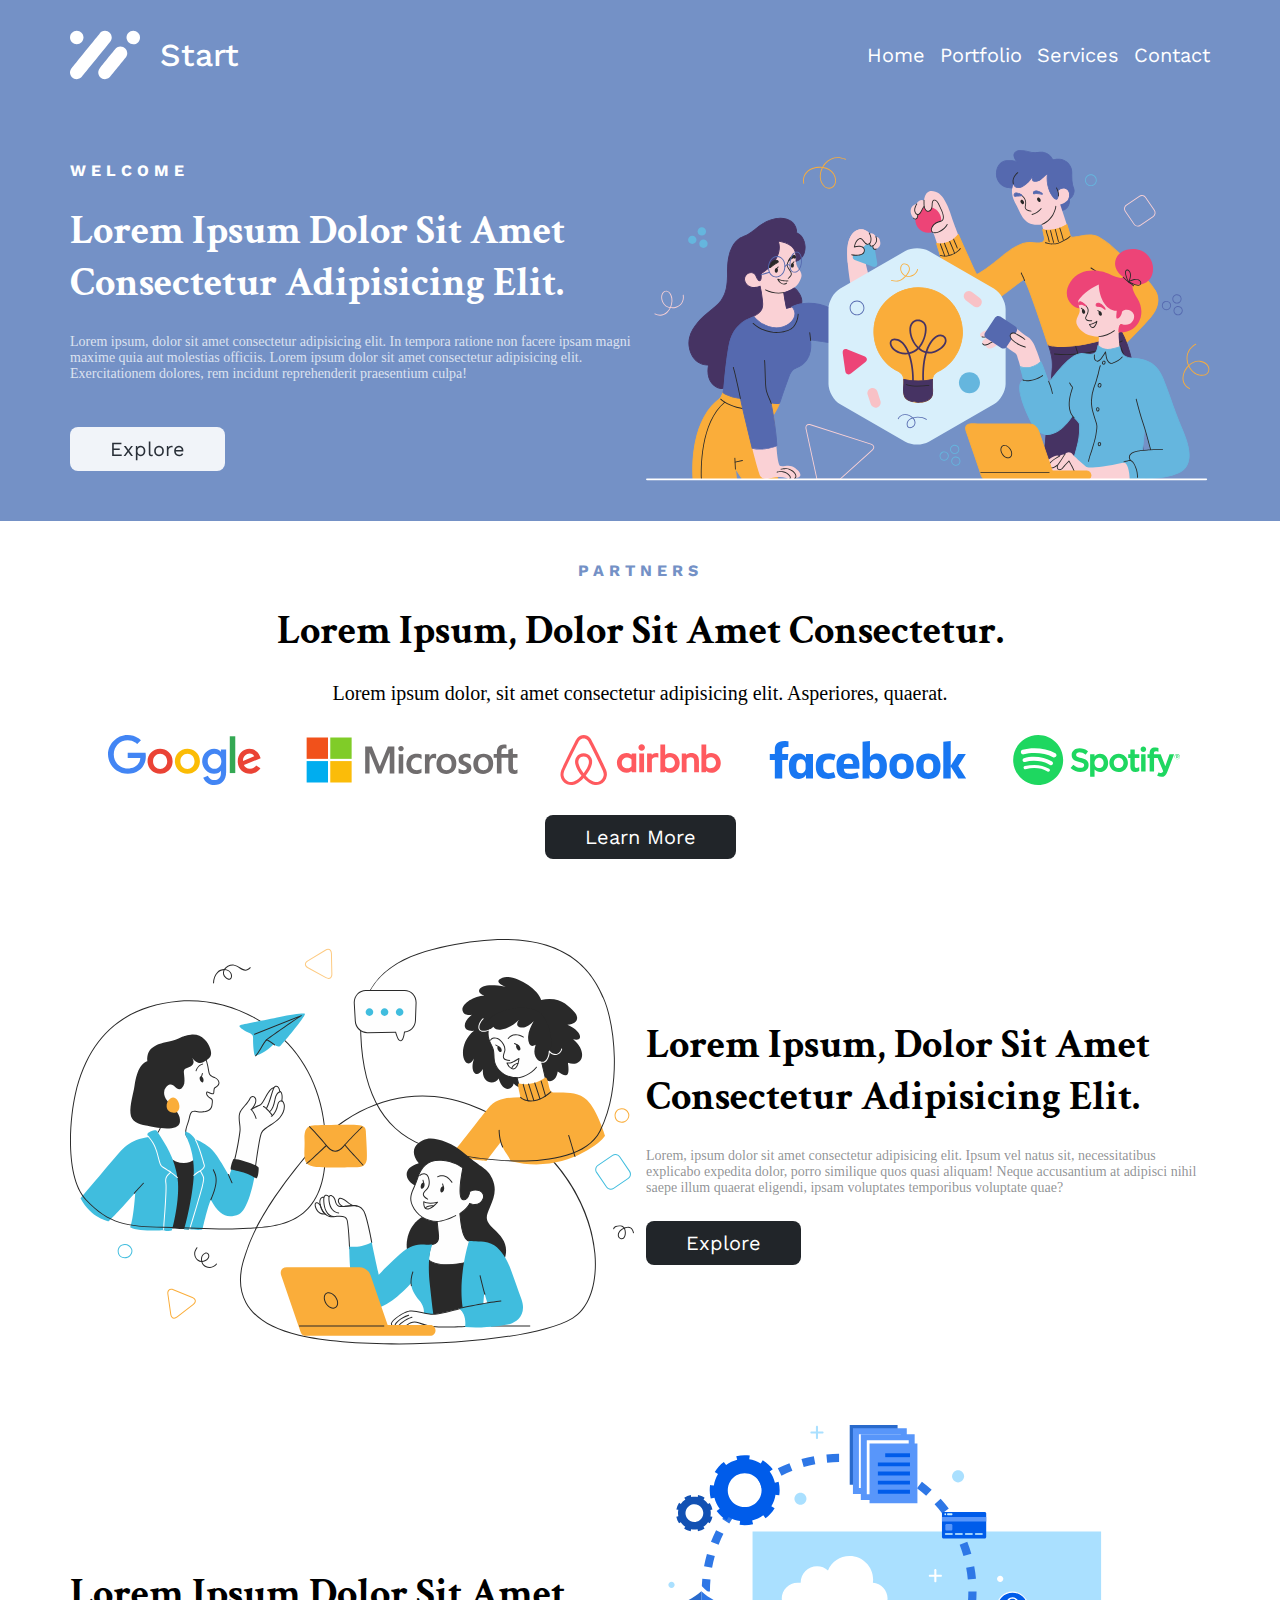
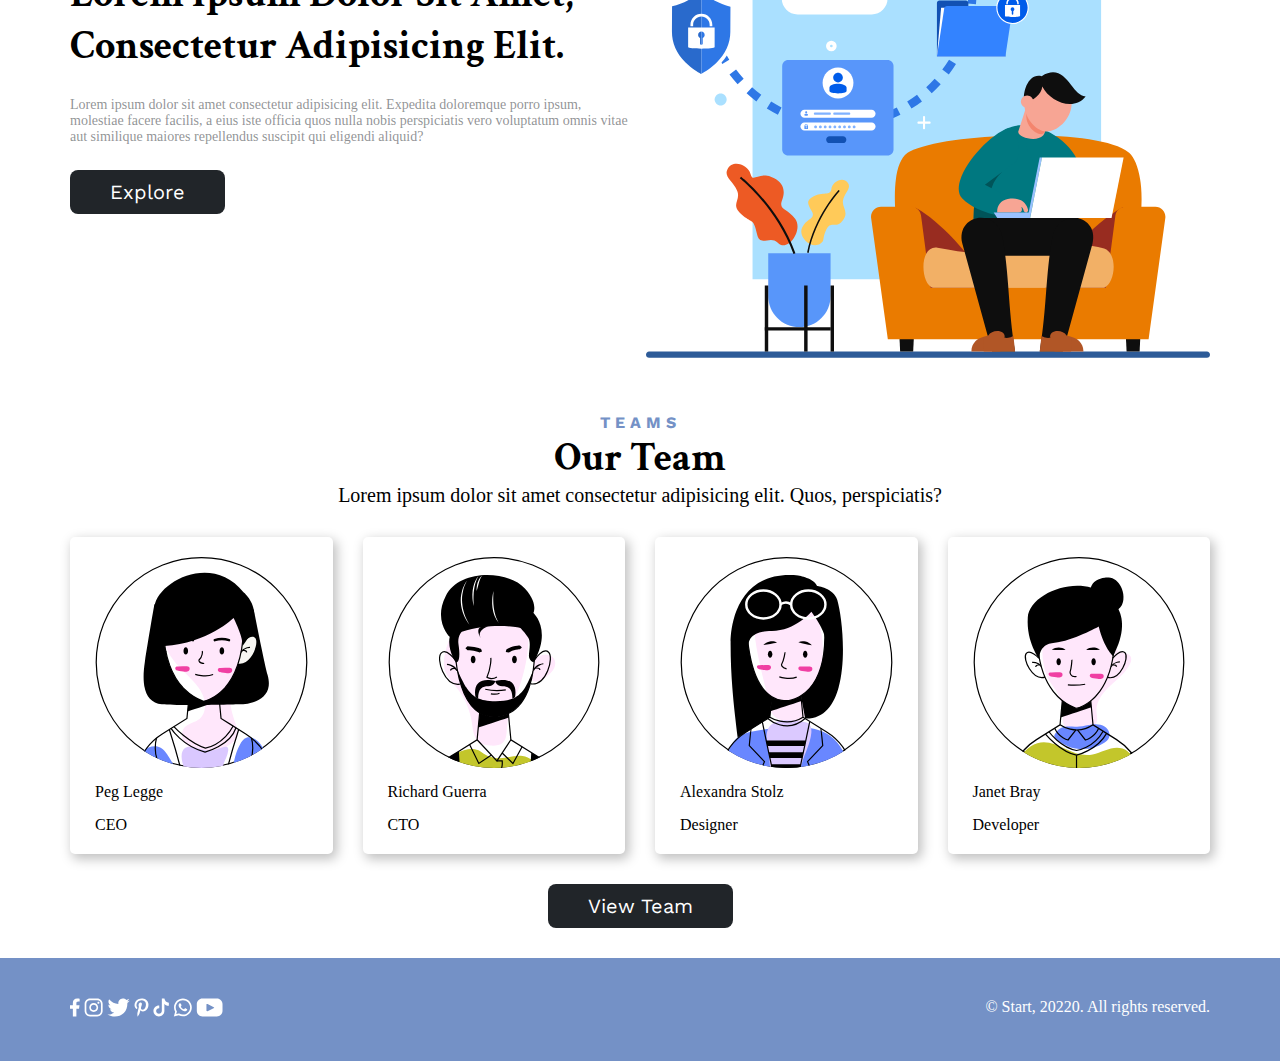
<file: index.html>
<!DOCTYPE html>
<html lang="en">
<head>
    <meta charset="UTF-8">
    <meta http-equiv="X-UA-Compatible" content="IE=edge">
    <meta name="viewport" content="width=device-width, initial-scale=1.0">
    <link rel="icon" href="src/images/Logo/LogoWhite.svg">
    <title>Startup-Home</title>
    <link rel="stylesheet" href="src/styles/designSystem.css">
    <link rel="stylesheet" href="src/styles/index.css">
</head>
<body>
  <div class="hero">
    <div class="navbar container">
        <div class="navbar__logo">
            <img src="src/images/Logo/LogoWhite.svg" alt="" class="navbar__logo--image">
            <div class="navbar__logo--text">Start</div>
        </div>
        <div class="navbar__menu hidden">
            <a href="index.html" class="navbar__menu--1">Home</a>
            <a href="Portfolio.html" class="navbar__menu--2">Portfolio</a>
            <a href="Services.html" class="navbar__menu--3">Services</a>
            <a href="Contact.html" class="navbar__menu--4">Contact</a>
        </div>

        <div class="navbar__icons">
            <i class="bi bi-list"></i>
            <i class="bi bi-x-lg hide"></i>
        </div>
       </div>

       <div class="section-1 grid container">
        <div class="section-1__left flex">
            <div class="section-1__left--label label text-white">Welcome</div>
            <div class="section-1__left--title common-title text-white">Lorem ipsum dolor sit amet consectetur adipisicing elit.</div>
            <div class="section-1__left--text">Lorem ipsum, dolor sit amet consectetur adipisicing elit. In tempora ratione non facere ipsam magni maxime quia aut molestias officiis. Lorem ipsum dolor sit amet consectetur adipisicing elit. Exercitationem dolores, rem incidunt reprehenderit praesentium culpa!</div>
            <button class="section-1__left--btn white-btn">Explore</button>
        </div>
        <img src="src/images/Home/image-1.svg" class="section-1__right responsive-image" alt="">
      </div>
  </div>

  <div class="section-2 container">
    <div class="section-2__content text-center flex">
        <div class="section-2__content--label label text-green">Partners</div>
        <div class="section-2__content--title common-title">Lorem ipsum, dolor sit amet consectetur.</div>
        <div class="section-2__content--text">Lorem ipsum dolor, sit amet consectetur adipisicing elit. Asperiores, quaerat.</div>
    </div>
    <div class="section-2__logo ">
        <img src="src/images/Companies/Google.svg" alt="" class="responsive-image">
        <img src="src/images/Companies/Microsoft.svg" alt="" class="responsive-image">
        <img src="src/images/Companies/Airbnb.svg" alt="" class="responsive-image">
        <img src="src/images/Companies/Facebook.svg" alt="" class="responsive-image">
        <img src="src/images/Companies/Spotify.svg" alt="" class="responsive-image">
    </div>
    <button class="section-2__btn black-btn">Learn More</button>
  </div>

  <div class="section-3 container grid">
    <img src="src/images/Home/image-2.svg" alt="" class="section-3__left responsive-image">
    <div class="section-3__right flex">
        <div class="section-3__right--title common-title">Lorem ipsum, dolor sit amet consectetur adipisicing elit.</div>
        <div class="section-3__right--text">Lorem, ipsum dolor sit amet consectetur adipisicing elit. Ipsum vel natus sit, necessitatibus explicabo expedita dolor, porro similique quos quasi aliquam! Neque accusantium at adipisci nihil saepe illum quaerat eligendi, ipsam voluptates temporibus voluptate quae?</div>
        <button class="section-3__right--btn black-btn">Explore</button>
    </div>
  </div>

  <div class="section-4 container grid">
    <div class="section-4__left flex">
        <div class="section-4--title common-title">Lorem ipsum dolor sit amet, consectetur adipisicing elit.</div>
        <div class="section-4--text">Lorem ipsum dolor sit amet consectetur adipisicing elit. Expedita doloremque porro ipsum, molestiae facere facilis, a eius iste officia quos nulla nobis perspiciatis vero voluptatum omnis vitae aut similique maiores repellendus suscipit qui eligendi aliquid?</div>
        <button class="section-4--btn black-btn">Explore</button>
    </div>
    <img src="src/images/Home/image-3.svg" alt="" class="section-4__right responsive-image">
  </div>

  <div class="section-5 container">
    <div class="section-5__content text-center">
        <div class="section-5__content--label label text-green">Teams</div>
        <div class="section-5__content--title common-title">Our Team</div>
        <div class="section-5__content--text">Lorem ipsum dolor sit amet consectetur adipisicing elit. Quos, perspiciatis?</div>
    </div>
    <div class="section-5__cards">
        <div class="section-5__cards--1">
           <img src="src/images/team/Peg_Legge.svg" alt="1" class="responsive-image">
           <div class="name">Peg Legge</div>
           <div class="position">CEO</div>
        </div>
        <div class="section-5__cards--2">
            <img src="src/images/team/Richard.svg" alt="1" class="responsive-image">
            <div class="name">Richard Guerra</div>
            <div class="position">CTO</div>
        </div>
        <div class="section-5__cards--3">
            <img src="src/images/team/Alexandra.svg" alt="1" class="responsive-image">
            <div class="name">Alexandra Stolz</div>
            <div class="position">Designer</div>
        </div>
        <div class="section-5__cards--4">
            <img src="src/images/team/Janet.svg" alt="1" class="responsive-image">
            <div class="name">Janet Bray</div>
            <div class="position">Developer</div>
        </div>
    </div>
    <div class="section-5__btn black-btn">View Team</div>
  </div>


  <div class="footerWrapper">
    <div class="footerLinks container">
        <div class="footLinks__socials">
            <img src="src/images/socials/facebook.svg" alt="">
            <img src="src/images/socials/instagram.svg" alt="">
            <img src="src/images/socials/twitter.svg" alt="">
            <img src="src/images/socials/pinterest.svg" alt="">
            <img src="src/images/socials/tiktok.svg" alt="">
            <img src="src/images/socials/whatsapp.svg" alt="">
            <img src="src/images/socials/youtube.svg" alt="">
        </div>
        <div class="footLinks__copyrights text-white text-center">© Start, 20220. All rights reserved.</div>
    </div>
  </div>

   </body>
   <script src="src/main.js"></script>
</html>
</file>
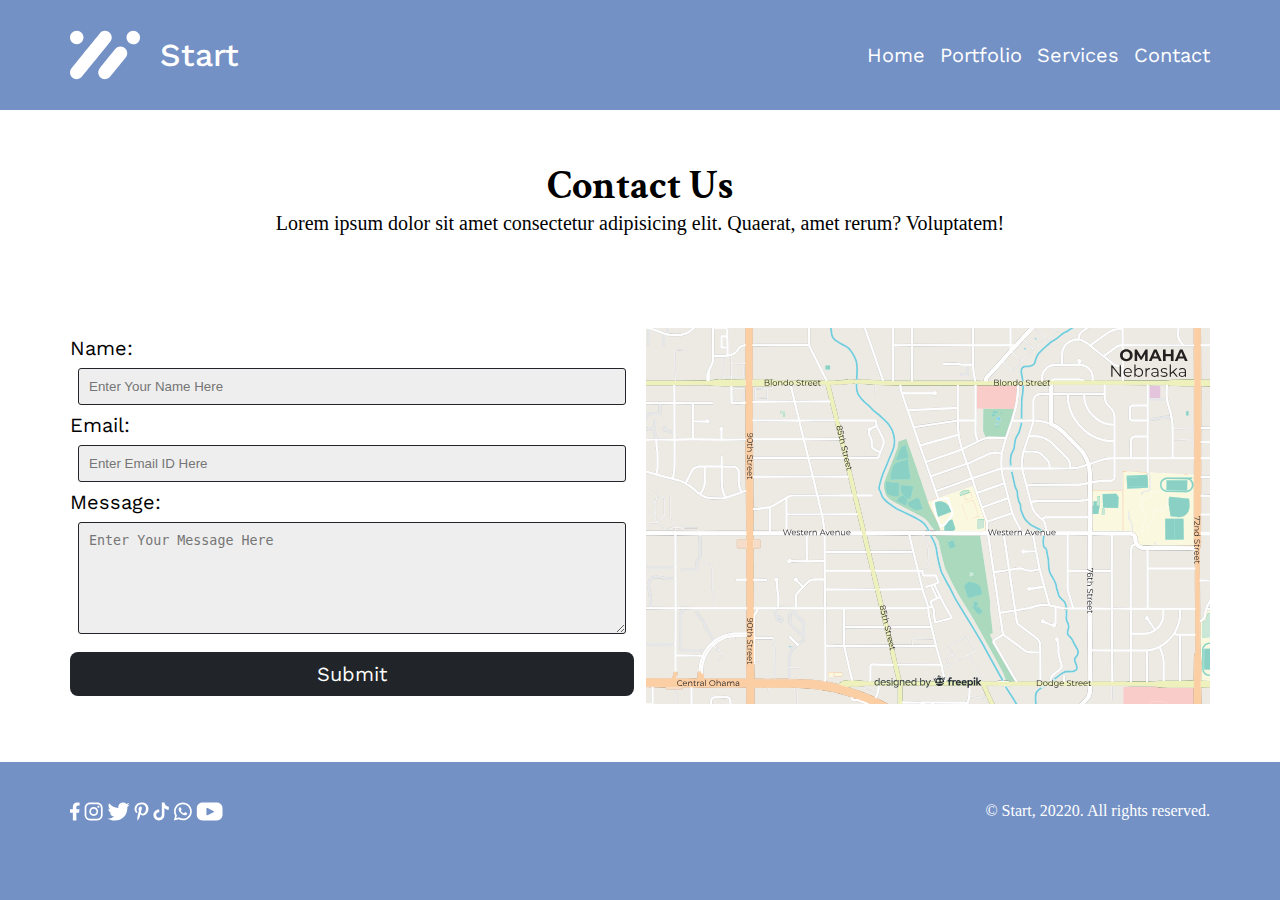
<file: Contact.html>
<!DOCTYPE html>
<html lang="en">
<head>
    <meta charset="UTF-8">
    <meta http-equiv="X-UA-Compatible" content="IE=edge">
    <meta name="viewport" content="width=device-width, initial-scale=1.0">
    <link rel="icon" href="src/images/Logo/LogoWhite.svg">
    <title>Startup-Contact</title>
    <link rel="stylesheet" href="src/styles/designSystem.css">
    <link rel="stylesheet" href="src/styles/Contact.css">
</head>
<body>
    <div class="hero">
        <div class="navbar container">
            <div class="navbar__logo">
                <img src="src/images/Logo/LogoWhite.svg" alt="" class="navbar__logo--image">
                <div class="navbar__logo--text">Start</div>
            </div>
            <div class="navbar__menu hidden">
                <a href="index.html" class="navbar__menu--1">Home</a>
                <a href="Portfolio.html" class="navbar__menu--2">Portfolio</a>
                <a href="Services.html" class="navbar__menu--3">Services</a>
                <a href="Contact.html" class="navbar__menu--4">Contact</a>
            </div>
    
            <div class="navbar__icons">
                <i class="bi bi-list"></i>
                <i class="bi bi-x-lg hide"></i>
            </div>
           </div>
    </div>

    <div class="section-1 container text-center">
        <div class="common-title">Contact Us</div>
        <div class="text">Lorem ipsum dolor sit amet consectetur adipisicing elit. Quaerat, amet rerum? Voluptatem!</div>
    </div>

    <div class="section-2 container grid">
        <div class="section-2__left">
            <form action="" class="form">
                <label for="name">Name:</label>
                <input type="text" id="name" placeholder="Enter Your Name Here">
                <label for="email">Email:</label>
                <input type="text" id="email" placeholder="Enter Email ID Here">
                <label for="msg">Message:</label>
                <textarea name="" id="msg" cols="30" rows="6" placeholder="Enter Your Message Here"></textarea>
                <button class="black-btn">Submit</button>
            </form>
        </div>
        <img class="section-2__right responsive-image" src="src/images/Contact/map.svg">
    </div>

    <div class="footerWrapper">
        <div class="footerLinks container">
            <div class="footLinks__socials">
                <img src="src/images/socials/facebook.svg" alt="">
                <img src="src/images/socials/instagram.svg" alt="">
                <img src="src/images/socials/twitter.svg" alt="">
                <img src="src/images/socials/pinterest.svg" alt="">
                <img src="src/images/socials/tiktok.svg" alt="">
                <img src="src/images/socials/whatsapp.svg" alt="">
                <img src="src/images/socials/youtube.svg" alt="">
            </div>
            <div class="footLinks__copyrights text-white text-center">© Start, 20220. All rights reserved.</div>
        </div>
      </div>
</body>
<script src="src/main.js"></script>
</html>
</file>
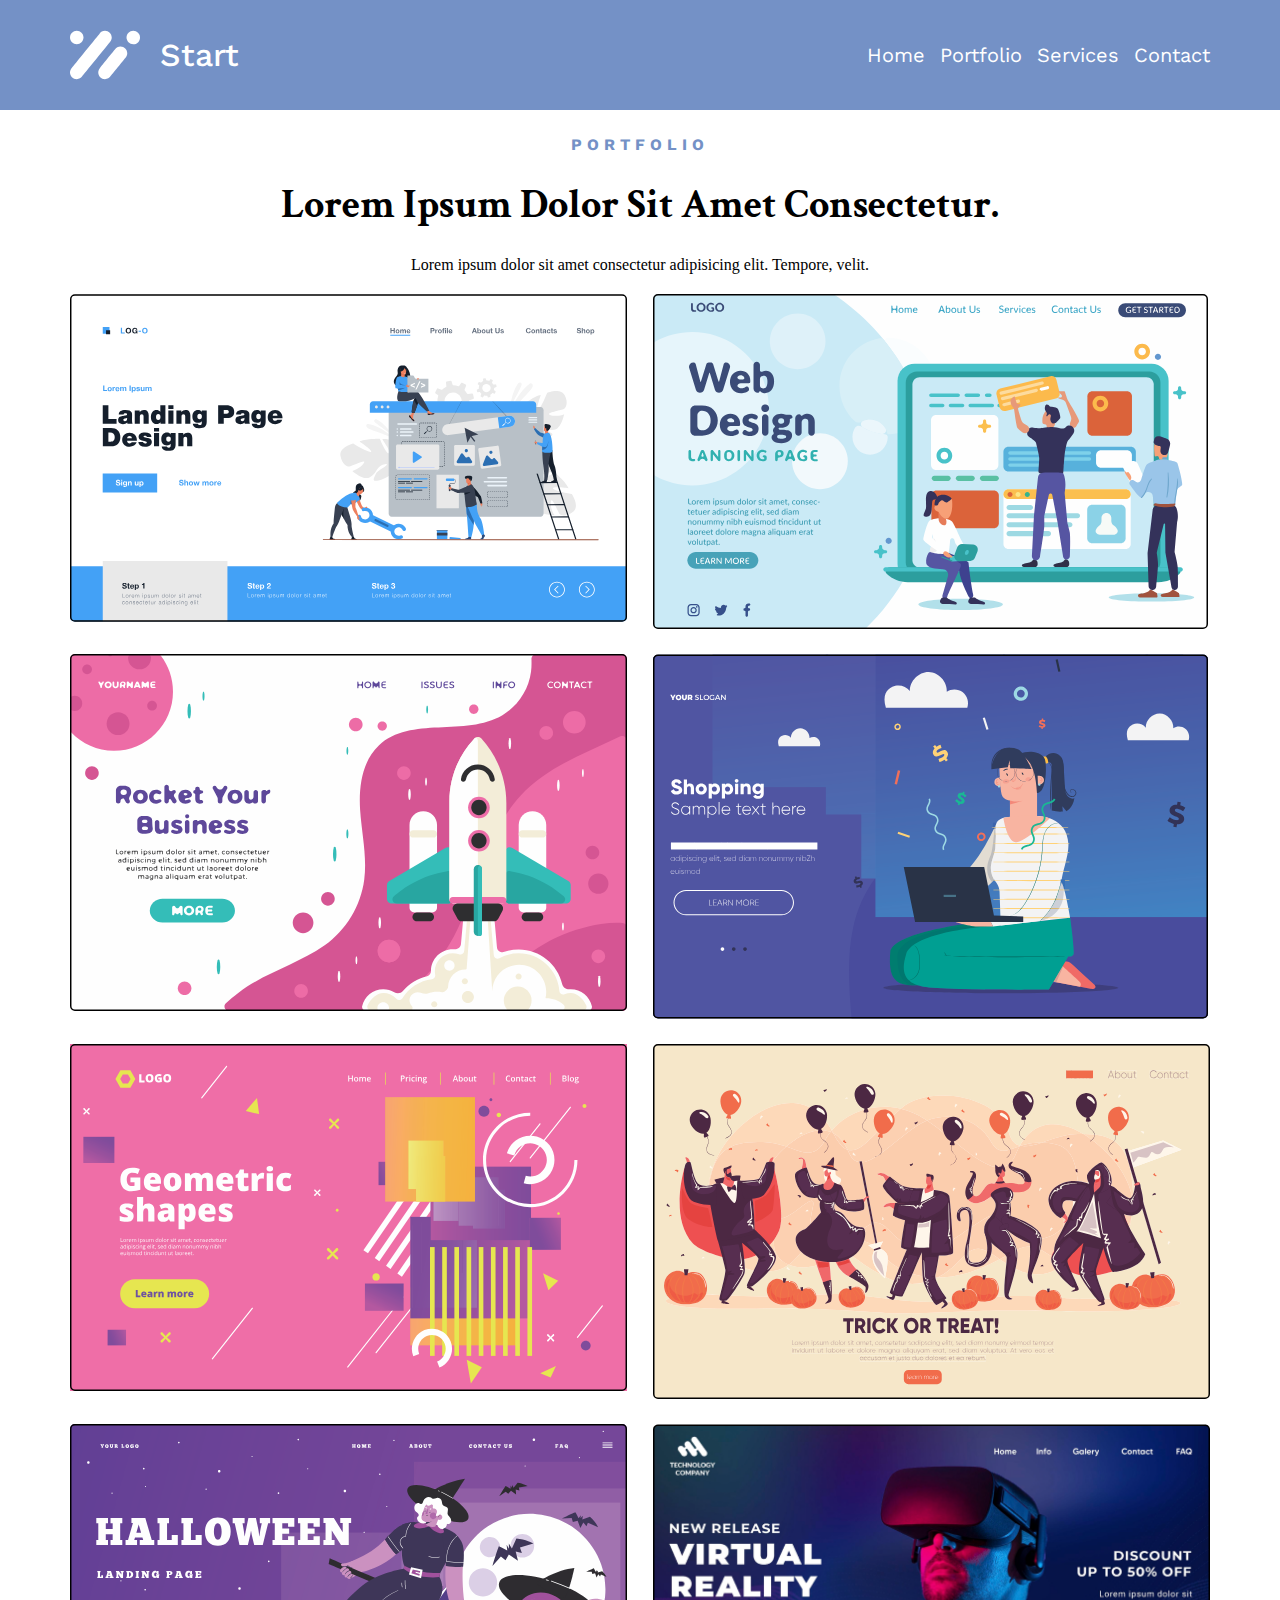
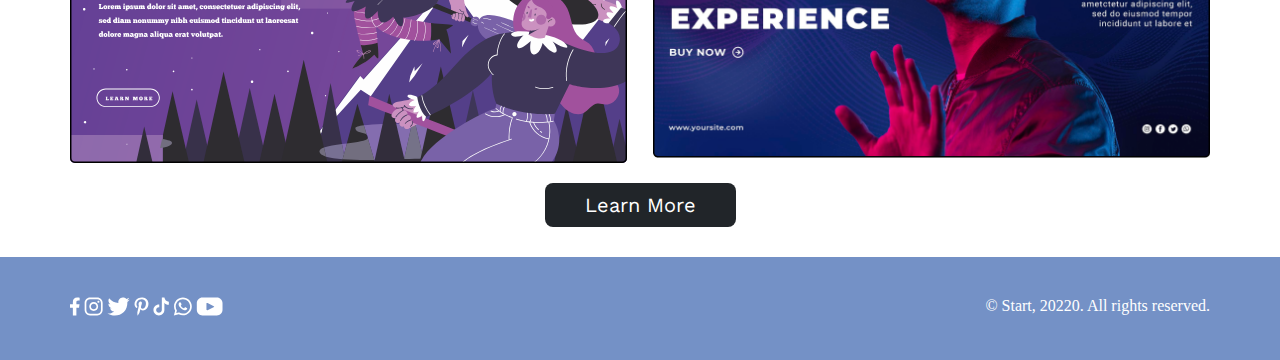
<file: Portfolio.html>
<!DOCTYPE html>
<html lang="en">
<head>
    <meta charset="UTF-8">
    <meta http-equiv="X-UA-Compatible" content="IE=edge">
    <meta name="viewport" content="width=device-width, initial-scale=1.0">
    <link rel="icon" href="src/images/Logo/LogoWhite.svg">
    <title>Startup-Portfolio</title>
    <link rel="stylesheet" href="src/styles/designSystem.css">
    <link rel="stylesheet" href="src/styles/Portfolio.css">
</head>
<body>
    <div class="hero">
        <div class="navbar container">
            <div class="navbar__logo">
                <img src="src/images/Logo/LogoWhite.svg" alt="" class="navbar__logo--image">
                <div class="navbar__logo--text">Start</div>
            </div>
            <div class="navbar__menu hidden">
                <a href="index.html" class="navbar__menu--1">Home</a>
                <a href="Portfolio.html" class="navbar__menu--2">Portfolio</a>
                <a href="Services.html" class="navbar__menu--3">Services</a>
                <a href="Contact.html" class="navbar__menu--4">Contact</a>
            </div>
    
            <div class="navbar__icons">
                <i class="bi bi-list"></i>
                <i class="bi bi-x-lg hide"></i>
            </div>
           </div>
    </div>

    <div class="section-1 container">
        <div class="section-1__content text-center flex">
          <div class="section-1__content--label label text-green">Portfolio</div>
          <div class="section-1__content--title common-title">Lorem ipsum dolor sit amet consectetur.</div>
          <div class="section-1__content--text">Lorem ipsum dolor sit amet consectetur adipisicing elit. Tempore, velit.</div>  
        </div>
        <div class="section-1__images">
            <img src="src/images/Portfolio/sample-1.svg" alt="" class="responsive-image">
            <img src="src/images/Portfolio/sample-2.svg" alt="" class="responsive-image">
            <img src="src/images/Portfolio/sample-3.svg" alt="" class="responsive-image">
            <img src="src/images/Portfolio/sample-4.svg" alt="" class="responsive-image">
            <img src="src/images/Portfolio/sample-5.svg" alt="" class="responsive-image">
            <img src="src/images/Portfolio/sample-6.svg" alt="" class="responsive-image">
            <img src="src/images/Portfolio/sample-7.svg" alt="" class="responsive-image">
            <img src="src/images/Portfolio/sample-8.png" alt="" class="responsive-image">
        </div>
        <button class="section-1__btn black-btn">Learn More</button>
    </div>

    <div class="footerWrapper">
        <div class="footerLinks container">
            <div class="footLinks__socials">
                <img src="src/images/socials/facebook.svg" alt="">
                <img src="src/images/socials/instagram.svg" alt="">
                <img src="src/images/socials/twitter.svg" alt="">
                <img src="src/images/socials/pinterest.svg" alt="">
                <img src="src/images/socials/tiktok.svg" alt="">
                <img src="src/images/socials/whatsapp.svg" alt="">
                <img src="src/images/socials/youtube.svg" alt="">
            </div>
            <div class="footLinks__copyrights text-white text-center">© Start, 20220. All rights reserved.</div>
        </div>
      </div>

</body>
<script src="src/main.js"></script>
</html>
</file>
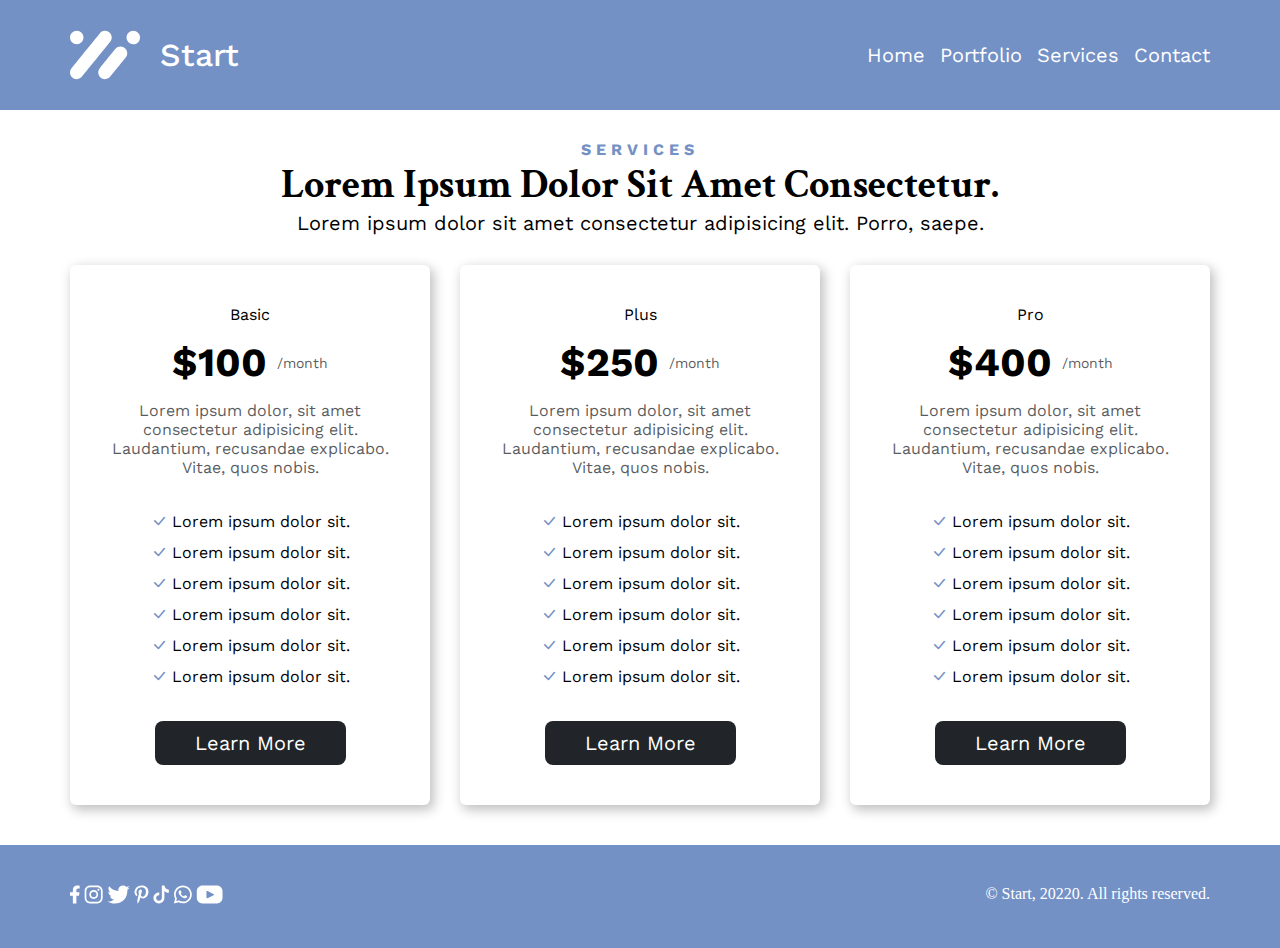
<file: Services.html>
<!DOCTYPE html>
<html lang="en">
<head>
    <meta charset="UTF-8">
    <meta http-equiv="X-UA-Compatible" content="IE=edge">
    <meta name="viewport" content="width=device-width, initial-scale=1.0">
    <link rel="icon" href="src/images/Logo/LogoWhite.svg">
    <title>Startup-Services</title>
    <link rel="stylesheet" href="src/styles/designSystem.css">
    <link rel="stylesheet" href="src/styles/Services.css">
</head>
<body>
    <div class="hero">
        <div class="navbar container">
            <div class="navbar__logo">
                <img src="src/images/Logo/LogoWhite.svg" alt="" class="navbar__logo--image">
                <div class="navbar__logo--text">Start</div>
            </div>
            <div class="navbar__menu hidden">
                <a href="index.html" class="navbar__menu--1">Home</a>
                <a href="Portfolio.html" class="navbar__menu--2">Portfolio</a>
                <a href="Services.html" class="navbar__menu--3">Services</a>
                <a href="Contact.html" class="navbar__menu--4">Contact</a>
            </div>
    
            <div class="navbar__icons">
                <i class="bi bi-list"></i>
                <i class="bi bi-x-lg hide"></i>
            </div>
           </div>
    </div>

    <div class="section-1 container">
        <div class="section-1__content text-center">
        <div class="section-1__content--label label text-green">Services</div>
        <div class="section-1__content--title common-title">Lorem ipsum dolor sit amet consectetur.</div>
        <div class="section-1__content--text">Lorem ipsum dolor sit amet consectetur adipisicing elit. Porro, saepe.</div>
        </div>
        <div class="section-1__cards">
            <div class="section-1__cards--1">
                <div class="tag">Basic</div>
                <div class="price">
                    <div class="amount">$100</div>
                    <div class="time">/month</div>
                </div>
                <div class="info">Lorem ipsum dolor, sit amet consectetur adipisicing elit. Laudantium, recusandae explicabo. Vitae, quos nobis.</div>
                <div class="features">
                   <div class="list">
                    <i class="bi bi-check-lg"></i>
                    <span>Lorem ipsum dolor sit.</span>
                   </div> 
                   <div class="list">
                    <i class="bi bi-check-lg"></i>
                    <span>Lorem ipsum dolor sit.</span>
                   </div> 
                   <div class="list">
                    <i class="bi bi-check-lg"></i>
                    <span>Lorem ipsum dolor sit.</span>
                   </div> 
                   <div class="list">
                    <i class="bi bi-check-lg"></i>
                    <span>Lorem ipsum dolor sit.</span>
                   </div> 
                   <div class="list">
                    <i class="bi bi-check-lg"></i>
                    <span>Lorem ipsum dolor sit.</span>
                   </div> 
                   <div class="list">
                    <i class="bi bi-check-lg"></i>
                    <span>Lorem ipsum dolor sit.</span>
                   </div> 
                </div>
                <button class="black-btn">Learn More</button>
            </div>
            <div class="section-1__cards--2">
                <div class="tag">Plus</div>
                <div class="price">
                    <div class="amount">$250</div>
                    <div class="time">/month</div>
                </div>
                <div class="info">Lorem ipsum dolor, sit amet consectetur adipisicing elit. Laudantium, recusandae explicabo. Vitae, quos nobis.</div>
                <div class="features">
                   <div class="list">
                    <i class="bi bi-check-lg"></i>
                    <span>Lorem ipsum dolor sit.</span>
                   </div> 
                   <div class="list">
                    <i class="bi bi-check-lg"></i>
                    <span>Lorem ipsum dolor sit.</span>
                   </div> 
                   <div class="list">
                    <i class="bi bi-check-lg"></i>
                    <span>Lorem ipsum dolor sit.</span>
                   </div> 
                   <div class="list">
                    <i class="bi bi-check-lg"></i>
                    <span>Lorem ipsum dolor sit.</span>
                   </div> 
                   <div class="list">
                    <i class="bi bi-check-lg"></i>
                    <span>Lorem ipsum dolor sit.</span>
                   </div> 
                   <div class="list">
                    <i class="bi bi-check-lg"></i>
                    <span>Lorem ipsum dolor sit.</span>
                   </div> 
                </div>
                <button class="black-btn">Learn More</button>
            </div>
            <div class="section-1__cards--3">
                <div class="tag">Pro</div>
                <div class="price">
                    <div class="amount">$400</div>
                    <div class="time">/month</div>
                </div>
                <div class="info">Lorem ipsum dolor, sit amet consectetur adipisicing elit. Laudantium, recusandae explicabo. Vitae, quos nobis.</div>
                <div class="features">
                   <div class="list">
                    <i class="bi bi-check-lg"></i>
                    <span>Lorem ipsum dolor sit.</span>
                   </div> 
                   <div class="list">
                    <i class="bi bi-check-lg"></i>
                    <span>Lorem ipsum dolor sit.</span>
                   </div> 
                   <div class="list">
                    <i class="bi bi-check-lg"></i>
                    <span>Lorem ipsum dolor sit.</span>
                   </div> 
                   <div class="list">
                    <i class="bi bi-check-lg"></i>
                    <span>Lorem ipsum dolor sit.</span>
                   </div> 
                   <div class="list">
                    <i class="bi bi-check-lg"></i>
                    <span>Lorem ipsum dolor sit.</span>
                   </div> 
                   <div class="list">
                    <i class="bi bi-check-lg"></i>
                    <span>Lorem ipsum dolor sit.</span>
                   </div> 
                </div>
                <button class="black-btn">Learn More</button>
            </div>
        </div>
    </div>

    <div class="footerWrapper">
        <div class="footerLinks container">
            <div class="footLinks__socials">
                <img src="src/images/socials/facebook.svg" alt="">
                <img src="src/images/socials/instagram.svg" alt="">
                <img src="src/images/socials/twitter.svg" alt="">
                <img src="src/images/socials/pinterest.svg" alt="">
                <img src="src/images/socials/tiktok.svg" alt="">
                <img src="src/images/socials/whatsapp.svg" alt="">
                <img src="src/images/socials/youtube.svg" alt="">
            </div>
            <div class="footLinks__copyrights text-white text-center">© Start, 20220. All rights reserved.</div>
        </div>
      </div>
</body>
<script src="src/main.js"></script>
</html>
</file>
<file: src/styles/designSystem.css>
@import url('https://fonts.googleapis.com/css2?family=Crimson+Text:wght@400;600;700&family=Work+Sans:wght@100;200;300;400;500;600;700;800&display=swap');
@import url("https://cdn.jsdelivr.net/npm/bootstrap-icons@1.10.2/font/bootstrap-icons.css");

*{
    margin: 0;
    padding: 0;
    box-sizing: border-box;
}

:root{
    --h1:40px;
    --h2:32px;
    --h3:28px;
    --h4:20px;
    --h5:20px;
    --h6:16px;

    --sub:20px;

    --label:16px;
    --ls:5px;

    --body:14px;

    --font-1: 'Crimson Text', serif;
    --font-2:'Work Sans', sans-serif;

    --color-dark-100:rgba(33,37,41,1);
    --color-dark-75:rgba(33,37,41,0.75);
    --color-dark-50:rgba(33,37,41,0.5);
    --color-dark-25:rgba(33,37,41,0.25);


    --color-white-100:rgba(255,255,255,1);
    --color-white-75:rgba(255,255,255,0.75);
    --color-white-50:rgba(255,255,255,0.5);
    --color-white-25:rgba(255,255,255,0.25);


    --color-blue-100:rgb(116, 145, 198);
    --color-blue-75:rgb(116, 145, 198);
    --color-blue-50:rgb(116, 145, 198);
    --color-blue-25:rgb(116, 145, 198);


   --shadow-1: 3px 4px 12px 1px rgba(0,0,0,0.25);
}

/* 
*style rules for common bttons
 */

 .white-btn,
 .black-btn{
    cursor: pointer;
    font-size: var(--h5);
    font-family: var(--font-2);
    border: none;
    color: var(--color-dark-100);
    border-radius: 8px;
    background-color: var(--color-white-100);
    padding: 10px 40px;
 }

 .white-btn,
 .black-btn:hover{
   opacity: 0.9;
 }

 .black-btn{
    color: var(--color-white-100);
    background-color: var(--color-dark-100);
 }

 /* 
*style rules for text colors
 */

 .text-white{
    color: var(--color-white-100);
 }

 .text-dark{
    color: var(--color-dark-100);
 }

 .text-green{
    color: var(--color-blue-100);
 }

 /* 
*style rules for label
 */

 .label{
    font-family: var(--font-2);
    font-size: var(--label);
    letter-spacing: var(--ls);
    text-transform: uppercase;
    font-weight: 700;
 }

  /* 
*style rules for hero
 */

 .hero{
    background-color: var(--color-blue-100);
 }

  /* 
*style rules for navbar
 */

 .navbar{
    display: flex;
    flex-direction: row;
    align-items: center;
    justify-content: space-between;
    padding: 30px 0px;
 }

 .navbar__logo{
    display: flex;
    flex-direction: row;
    align-items: center;
    gap: 20px;
 }

 .navbar__logo--text{
    font-size: var(--h2);
    font-weight: 500;
    font-family: var(--font-2);
    color: var(--color-white-100);
 }

 .navbar__menu{
    display: flex;
    flex-direction: row;
    gap: 15px;
    font-family: var(--font-2);
    font-size: var(--h5);
 }

 [class^="navbar__menu--"]{
    color: var(--color-white-100);
    text-decoration: none;
 }

 [class^="navbar__menu--"]:hover{
   border-bottom: 2px solid white;
 }

 .navbar__icons{
    display: none;
 }

 .navbar__icons i{
    font-size:var(--h2);
    cursor: pointer;
    color: var(--color-white-100);
 }

   /* 
*style rules for common classes
 */

 .container{
    max-width: 1140px;
    margin: auto;
    
 }

 .responsive-image{
    max-width: 100%;
    height: auto;
 }

 .grid{
    display: grid;
    grid-template-columns: repeat(2,1fr);
    padding: 40px 0;
    gap: 12px;
    align-items: center;
 }

 .flex{
    display: flex;
    flex-direction: column;
    gap: 25px;
 }

 .text-center{
    text-align: center;
 }

 .common-title{
    text-transform: capitalize;
    font-size: var(--h1);
    font-weight: bold;
    font-family: var(--font-1);
 }

   /* 
*style rules for common footer wrapper
 */

 .footerWrapper{
   background-color: var(--color-blue-100);
 }

 .footerLinks{
   display: flex;
   justify-content: space-between;
   padding: 40px 0px;
 }

 .footerLinks__social{
   display:flex ;
   gap: 10px;
 }

 .footerLinks__copyrights{
   font-size: var(--sub);
   font-family: var(--font-2);
 }

   /* 
*style rules for responsive design
 */

 @media (max-width:1200px){
    .container{
        max-width: 970px;
    }
 }
 @media (max-width:1024px){
    .container{
        max-width: 740px;
    }
 }
 @media (max-width:768px){

      .grid{
         grid-template-columns: repeat(1,1fr);
      }

      .common-title{
         font-size: var(--h4);
      }

    .container{
        max-width: 500px;
    }
    .navbar__menu{
        z-index: 1;
        position: absolute;
        top: 15vh;
        background-color: var(--color-blue-100);
        width: 100%;
        height: 100vh;
        display: flex;
        flex-direction: column;
        justify-content: center;
        align-items: center;
        left: 0;
        gap: 40px;
    }

    .navbar__menu--1{
        margin-top: -200px;
    }
    .navbar__icons{
        display: block;
     }
     .hide{
        display: none;
     }
     .hidden{
        opacity: 0%;
        z-index: -1;
     }

     .footerLinks{
      flex-direction: column;
      align-items: center;
      gap: 20px;
     }
 }
 @media (max-width:568px){
    .container{
        max-width:90%;
    }
 }
</file>
<file: src/styles/index.css>
/*
* style rules for section 1
*/

.section-1__left--text{
    font-size: var(--body);
    color: var(--color-white-75);
    font-family: var(---font-2);
}

.section-1__left--btn{
    align-self: start;
    margin-top: 20px;
 }

 /*
* style rules for section 2
*/

 .section-2{
    padding: 40px 0px;
    display: grid;
    gap: 30px;
 }
 .section-2__content--text{
    font-family: var(---font-2);
    font-size: var(--sub);
 }

 .section-2__logo{
    display: grid;
    grid-template-columns: repeat(5,1fr);
 }

 .section-2__logo img{
    justify-self: center;
    align-self: center;
 }

 .section-2__btn{
    justify-self: center;
 }

 /*
* style rules for section 3
*/

 .section-3__right--text{
    color: var(--color-dark-50);
    font-family: var(---font-2);
    font-size: var(--body);
 }

 .section-3__right--btn{
    align-self: start;
 }


 /*
* style rules for section 4
*/

 .section-4--text{
    color: var(--color-dark-50);
    font-family: var(---font-2);
    font-size: var(--body);
 }

 .section-4--btn{
    align-self: start;
 }

 
 /*
* style rules for section 5
*/

.section-5{
   display: grid;
   gap: 30px;
   margin-top: 15px;
   margin-bottom: 30px;
}

.section-5__content--text{
   font-size: var(--sub);
   font-family: var(---font-2);
}


.section-5__cards{
   display: grid;
   grid-template-columns: repeat(4,1fr);
   gap: 30px;
}

[class^='section-5__cards--']{
   box-shadow: var(--shadow-1);
   display: flex;
   flex-direction: column;
   border-radius: 5px;
   padding: 20px 25px;
   gap: 15px;

}

[class^='section-5__cards--'].name{
   font-family: var(--font-1);
   font-size: var(--h5);
   font-weight: bold;
}

[class^='section-5__cards--'].position{
   font-family: var(---font-2);
   color: var(--color-dark-75);
   text-transform: uppercase;
}


.section-5__btn{
   justify-self: center;
}

/* 
* media queries
*/

@media(max-width:1200px){
    .section-2__logo{
      grid-template-columns: repeat(3,1fr);
      gap: 40px;
    }
}


@media (max-width:768px){
   .section-1__right,.section-4__right{
      order: 0;
   }

   .section-1__left,.section-4__left{
      order: 1;
   }

   .section-5__cards{
      grid-template-columns: repeat(2,1fr);
   }

}

@media(max-width:568px){
   .section-2__logo{
     grid-template-columns: repeat(1,1fr);
     gap: 40px
   }

   .section-5__cards{
      grid-template-columns: repeat(1,1fr);
   }
}
</file>
<file: src/styles/Contact.css>
body{
    display: grid;
    min-height: 100vh;
}

.hero{
    align-self:start ;
}

.section-1{
    margin-top: 15px;
}

.footerWraper{
    align-self:end;
}

.text{
    font-family: var(---font-2);
    font-size: var(--sub);
}

.form{
    display: flex;
    flex-direction: column;
}

label{
    font-family:var(--font-2);
    font-size: var(--sub);
}

input,textarea{
    padding: 10px;
    margin: 8px;
    border: 1.5px solid #212529;
    border-radius: 3px;
    background-color: #eeeeee;
}

.black-btn{
    margin-top: 10px;
}

@media (max-width:1024px){
    .grid{
        grid-template-columns: repeat(1,1fr);
    }

    .section-2__left{
        order: 1;
    }
    .section-2__right{
        order: 0;
    }
}
</file>
<file: src/styles/Portfolio.css>
.section-1{
    display: grid;
    gap: 20px;
    margin-top:25px ;
    margin-bottom: 30px;
}

.section-1__images{
    display: grid;
    grid-template-columns: repeat(2,1fr);
    gap: 25px;
}

.section-1__content--text{
    font-size: var(sub);
    font-family: var(---font-2);
}

.section-1__btn{
    justify-self: center;
}

/* 
styles for  responsive design
*/

@media (max-width:568px){
    .section-1__images{
        grid-template-columns: repeat(1,1fr);
    }
}
</file>
<file: src/styles/Services.css>
@import url("https://cdn.jsdelivr.net/npm/bootstrap-icons@1.10.2/font/bootstrap-icons.css");


body{
    display: grid;
    min-height: 100vh;
}

.hero{
    align-self:start ;
}

.footerWraper{
    align-self:start;
}

.section-1{
    margin-top: 30px;
    margin-bottom: 40px;
}


.section-1__content--text{
    font-size: var(--sub);
    font-family: var(--font-2);
}

.section-1__cards{
    display: grid;
    grid-template-columns: repeat(3,1fr);
    font-family: var(--font-2);
    text-align: center;
    gap: 30px;
    margin-top: 30px;
}

[class^='section-1__cards--']{
    box-shadow: var(--shadow-1);
    display: grid;
    gap: 15px;
    padding: 40px;
    border-radius: 6px;
}

.price{
    display: flex;
    justify-content: center;
    gap: 10px;
    align-items: center;
}

.amount{
    font-size: var(--h1);
    font-weight: bold;
}

.time{
    font-size: var(--body);
    color: var(--color-dark-75);
}

.info{
    color: var(--color-dark-75);
}

.features{
    display: flex;
    flex-direction: column;
    gap: 12px;
    margin: 20px 0;
}

.black-btn{
    justify-self: center;
}
.bi-check-lg{
    color: var(--color-blue-100);
}

@media(max-width:1024px){
    .section-1__cards{
        grid-template-columns: repeat(2,1fr);
    }
}
@media(max-width:768px){
    .section-1__cards{
        grid-template-columns: repeat(1,0.7fr);
        justify-content: center;
    }
}
@media(max-width:568px){
    .section-1__cards{
        grid-template-columns: repeat(1,1fr);
    }
}
</file>
